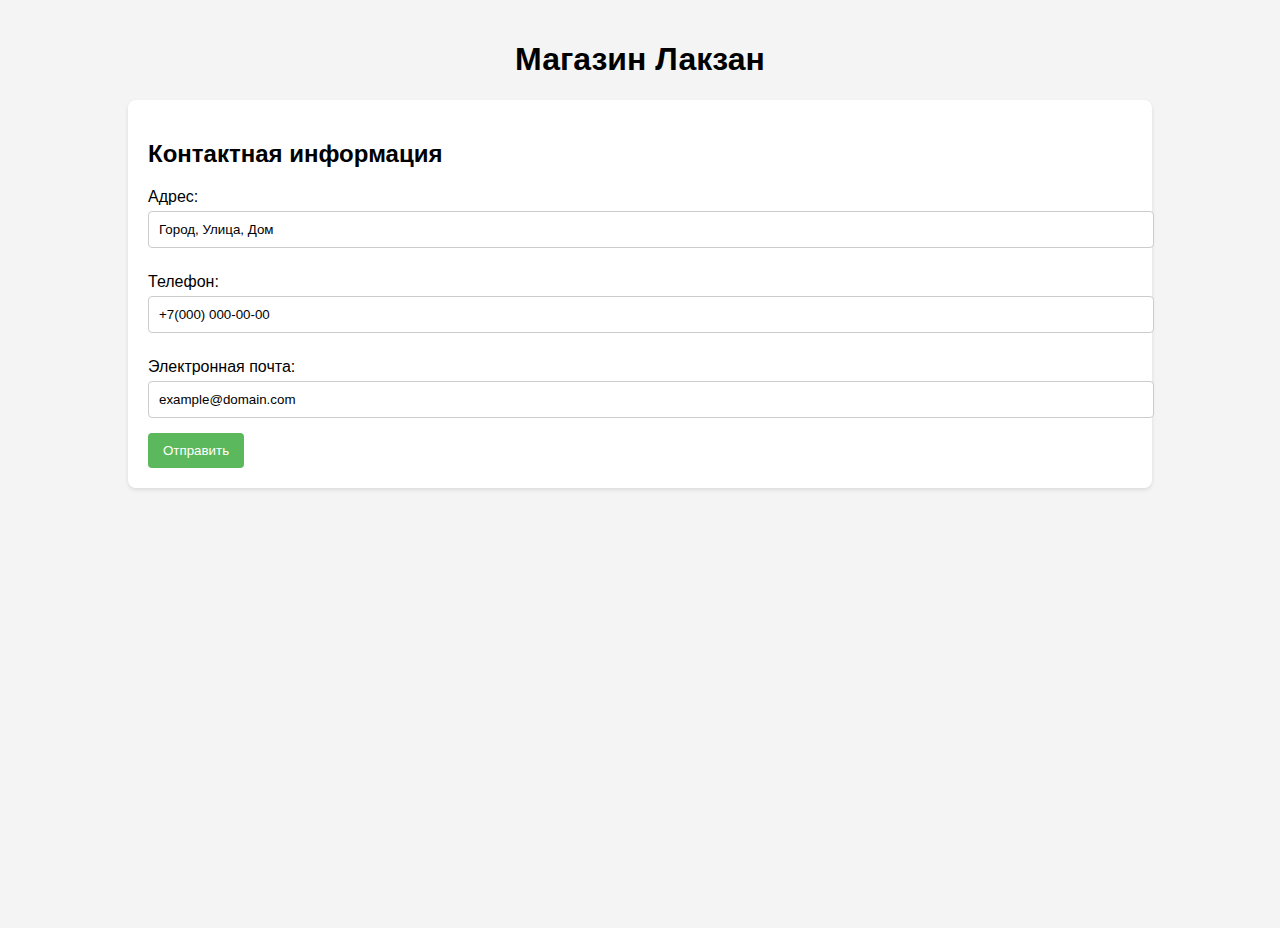
<file: map/map.html>
<!DOCTYPE html>
<html lang="ru">
<head>
    <meta charset="UTF-8">
    <meta name="viewport" content="width=device-width, initial-scale=1.0">
    <title>Магазин Лакзан на карте</title>
    <link rel="stylesheet" href="map.css">
    <script src="https://api-maps.yandex.com/2.1/?lang=ru_RU" type="text/javascript"></script>
    <script src="script.js" defer></script>
</head>
<body>
    <div class="container">
        <h1>Магазин Лакзан</h1>
        <div class="form">
            <h2>Контактная информация</h2>
            <form id="contact-form">
                <label for="address">Адрес:</label>
                <input type="text" id="address" name="address" value="Город, Улица, Дом" required>
                
                <label for="phone">Телефон:</label>
                <input type="tel" id="phone" name="phone" value="+7(000) 000-00-00" required>
                
                <label for="email">Электронная почта:</label>
                <input type="email" id="email" name="email" value="example@domain.com" required>

                <button type="submit">Отправить</button>
            </form>
        </div>
        
        <div id="map" class="map"></div>
    </div>
</body>
</html>
</file>
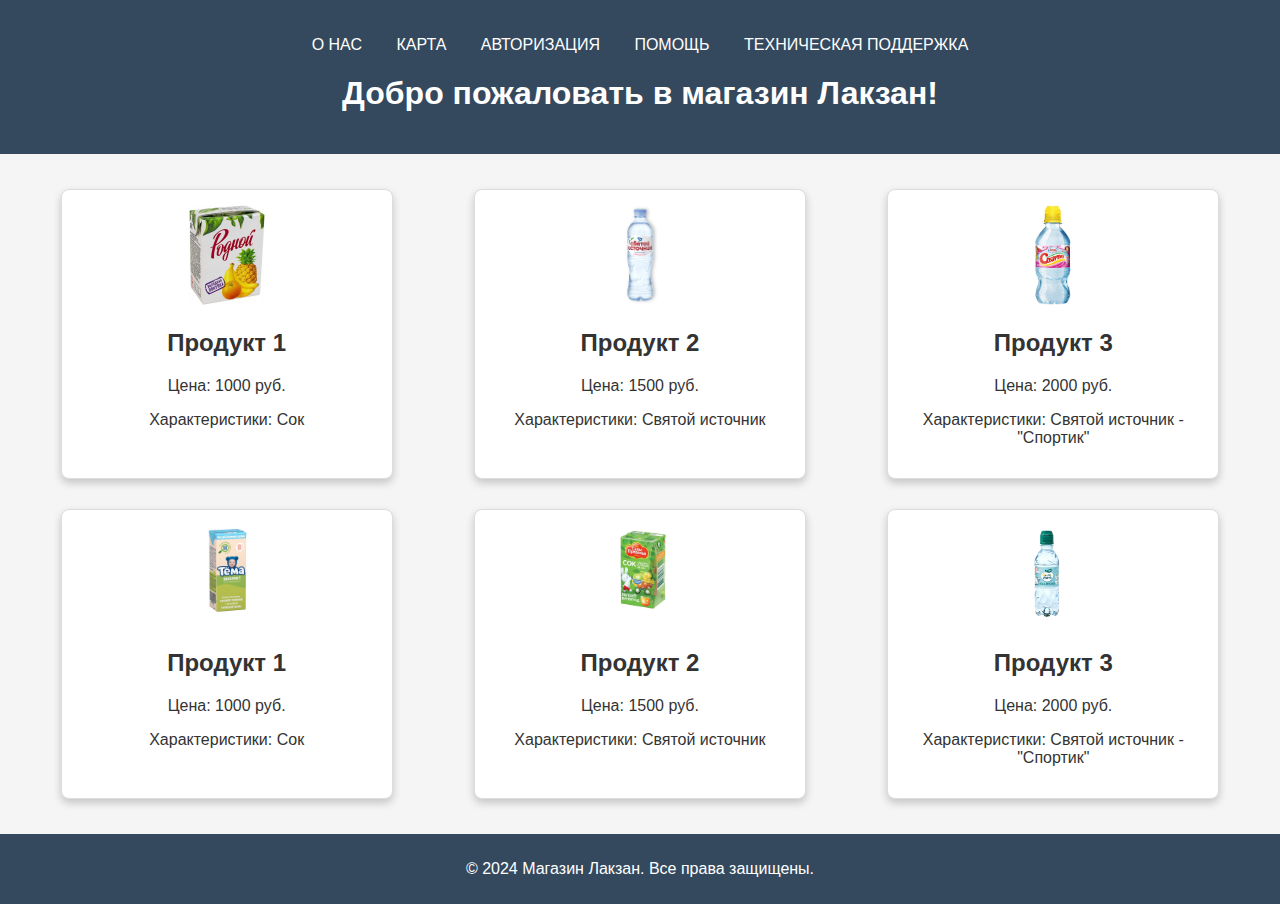
<file: product/product.html>
<!DOCTYPE html>
<html lang="ru">
<head>
    <meta charset="UTF-8">
    <meta name="viewport" content="width=device-width, initial-scale=1.0">
    <title>Магазин Лакзан</title>
    <link rel="stylesheet" href="product.css">
</head>
<body>
    <header>
        <nav>
            <ul class="menu">
                <li><a href="/about/about.html">О НАС</a></li>
                <li><a href="/map/map.html">КАРТА</a></li>
                <li><a href="/avtorization/avtorization.html">АВТОРИЗАЦИЯ</a></li>
                <li><a href="/help/help.html">ПОМОЩЬ</a></li>
                <li><a href="/support/support.html">ТЕХНИЧЕСКАЯ ПОДДЕРЖКА</a></li>
            </ul>
        </nav>
        <h1>Добро пожаловать в магазин Лакзан!</h1>
    </header>

    <main>
        <section class="products">
            <article class="product">
                <img src="/img/product_1.jpg" alt="Продукт 1">
                <h2>Продукт 1</h2>
                <p>Цена: 1000 руб.</p>
                <p>Характеристики: Сок</p>
            </article>
            <article class="product">
                <img src="/img/product_2.jpg" alt="Продукт 2">
                <h2>Продукт 2</h2>
                <p>Цена: 1500 руб.</p>
                <p>Характеристики: Святой источник</p>
            </article>
            <article class="product">
                <img src="/img/product_3.jpg" alt="Продукт 3">
                <h2>Продукт 3</h2>
                <p>Цена: 2000 руб.</p>
                <p>Характеристики: Святой источник - "Спортик"</p>
            </article>
            <article class="product">
                <img src="/img/product_4.jpeg" alt="Продукт 4">
                <h2>Продукт 1</h2>
                <p>Цена: 1000 руб.</p>
                <p>Характеристики: Сок</p>
            </article>
            <article class="product">
                <img src="/img/product_5.jpeg" alt="Продукт 5">
                <h2>Продукт 2</h2>
                <p>Цена: 1500 руб.</p>
                <p>Характеристики: Святой источник</p>
            </article>
            <article class="product">
                <img src="/img/product_6.jpeg" alt="Продукт 6">
                <h2>Продукт 3</h2>
                <p>Цена: 2000 руб.</p>
                <p>Характеристики: Святой источник - "Спортик"</p>
            </article>
        </section>
    </main>

    <footer>
        <p>&copy; 2024 Магазин Лакзан. Все права защищены.</p>
    </footer>
</body>
</html>
</file>
<file: map/map.css>
body {
    font-family: Arial, sans-serif;
    margin: 0;
    padding: 0;
    background-color: #f4f4f4;
}

.container {
    width: 80%;
    margin: 0 auto;
    padding: 20px;
}

h1 {
    text-align: center;
}

.form {
    background-color: #fff;
    padding: 20px;
    border-radius: 8px;
    box-shadow: 0 2px 4px rgba(0, 0, 0, 0.1);
}

label {
    display: block;
    margin: 10px 0 5px;
}

input {
    width: 100%;
    padding: 10px;
    margin-bottom: 15px;
    border: 1px solid #ccc;
    border-radius: 4px;
}

button {
    background-color: #5cb85c;
    color: white;
    border: none;
    padding: 10px 15px;
    border-radius: 4px;
    cursor: pointer;
}

button:hover {
    background-color: #4cae4c;
}

.map {
    height: 400px;
    margin-top: 20px;
}
</file>
<file: product/product.css>
body {
    font-family: Arial, sans-serif;
    margin: 0;
    padding: 0;
    background-color: #f5f5f5;
    color: #333;
}

header {
    background-color: #34495e;
    color: white;
    padding: 20px;
    text-align: center;
}

nav {
    margin-bottom: 20px;
}

.menu {
    list-style-type: none;
    padding: 0;
}

.menu li {
    display: inline;
    margin: 0 15px;
}

.menu a {
    color: white;
    text-decoration: none;
}

.products {
    display: flex;
    flex-wrap: wrap;
    justify-content: space-around;
    padding: 20px;
}

.product {
    background-color: white;
    border: 1px solid #ddd;
    border-radius: 8px;
    width: 300px;
    margin: 15px;
    padding: 15px;
    text-align: center;
    box-shadow: 0 4px 8px rgba(0, 0, 0, 0.2);
}

.product img {
    max-width: 500px;
    height: 100px;
    border-radius: 4px;
}

footer {
    background-color: #34495e;
    color: white;
    text-align: center;
    padding: 10px 0;
    position: relative;
    bottom: 0;
    width: 100%;
}
</file>
